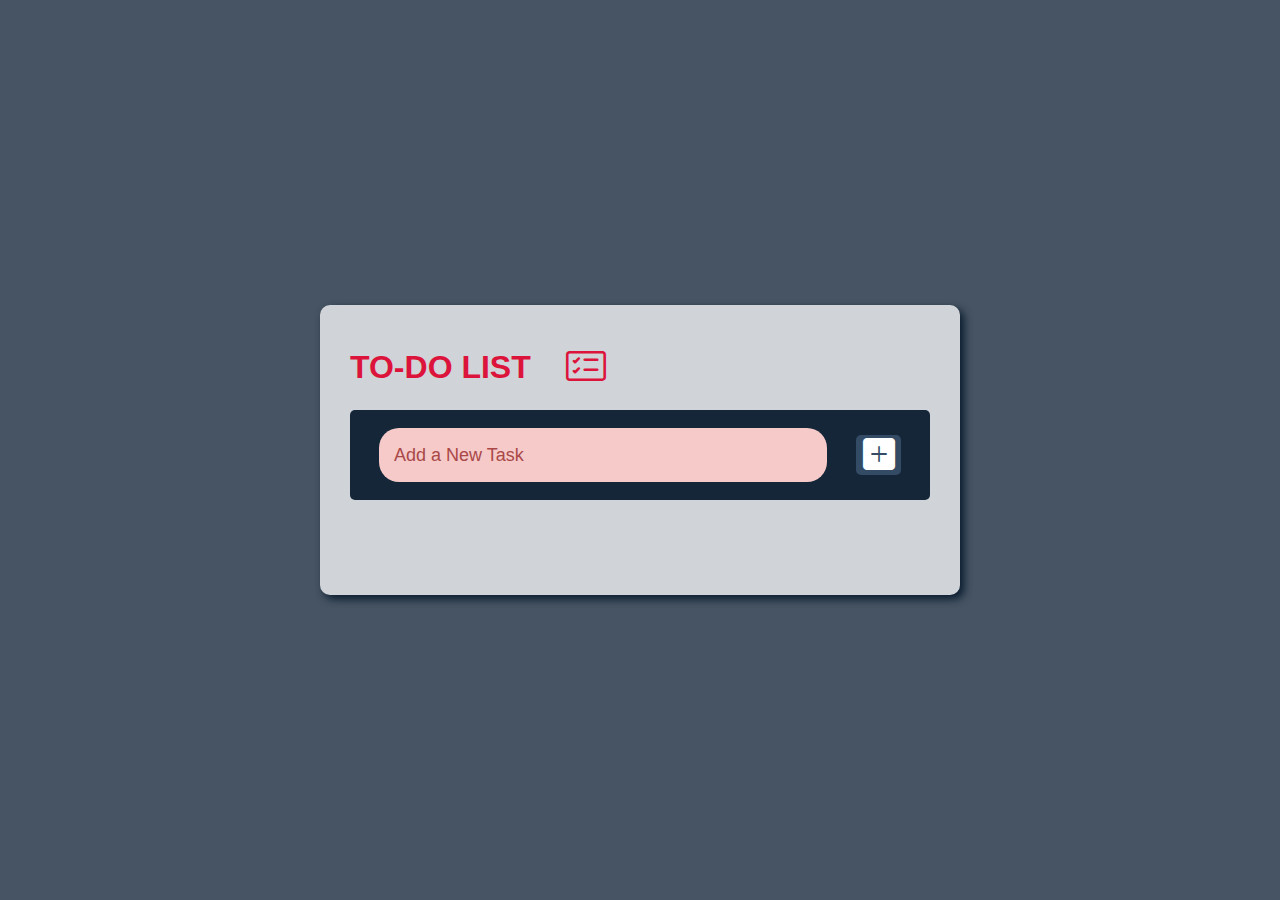
<file: index.html>
<!DOCTYPE html>
<html lang="en">
  <head>
    <meta charset="UTF-8" />
    <meta name="viewport" content="width=device-width, initial-scale=1.0" />
    <title>Document</title>
    <link rel="stylesheet" href="./style.css" />
    <link
      rel="stylesheet"
      href="https://cdn.jsdelivr.net/npm/bootstrap-icons@1.11.1/font/bootstrap-icons.css"
    />
  </head>
  <body>
    <!-- container -->
    <div class="container">
      <div class="to-do-app">
        <h2>TO-DO LIST <i class="bi bi-card-checklist"></i></h2>
        <!-- task adder -->
        <div class="new-task">
          <input id="input-box" type="text" placeholder="Add a New Task" />
          <button onclick="addTask()">
            <i class="bi bi-plus-square-fill"></i>
          </button>
        </div>
        <!-- task container -->
        <ul id="task-container">
          <!-- checked -->
          <!-- <li class="checked">
            Tasks <b><i class="bi bi-check-circle-fill"></i></b>
            <span><i class="bi bi-trash3"></i></span>
          </li>
          <li>
            Tasks <span><i class="bi bi-trash3"></i></span>
          </li>
          <li>
            Tasks <span><i class="bi bi-trash3"></i></span>
          </li> -->
        </ul>
      </div>
    </div>
    <script src="./script.js"></script>
  </body>
</html>
</file>
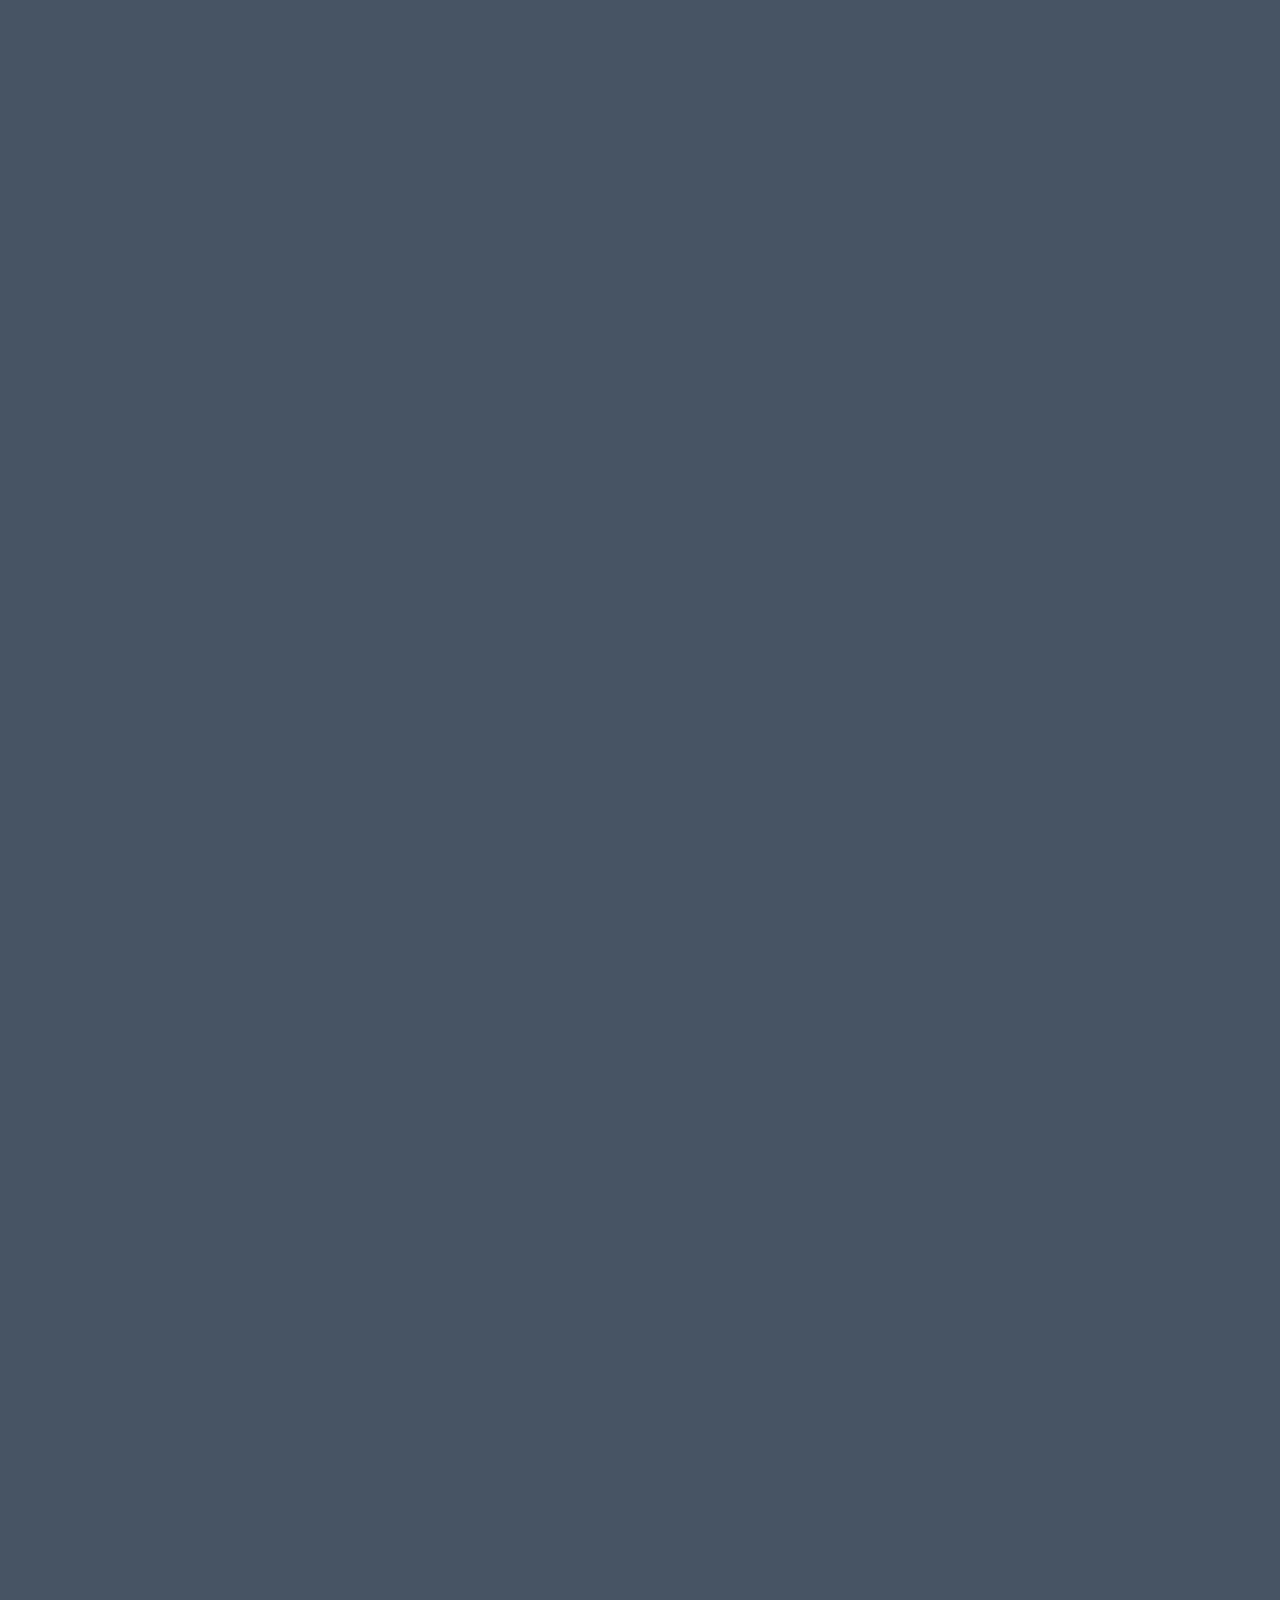
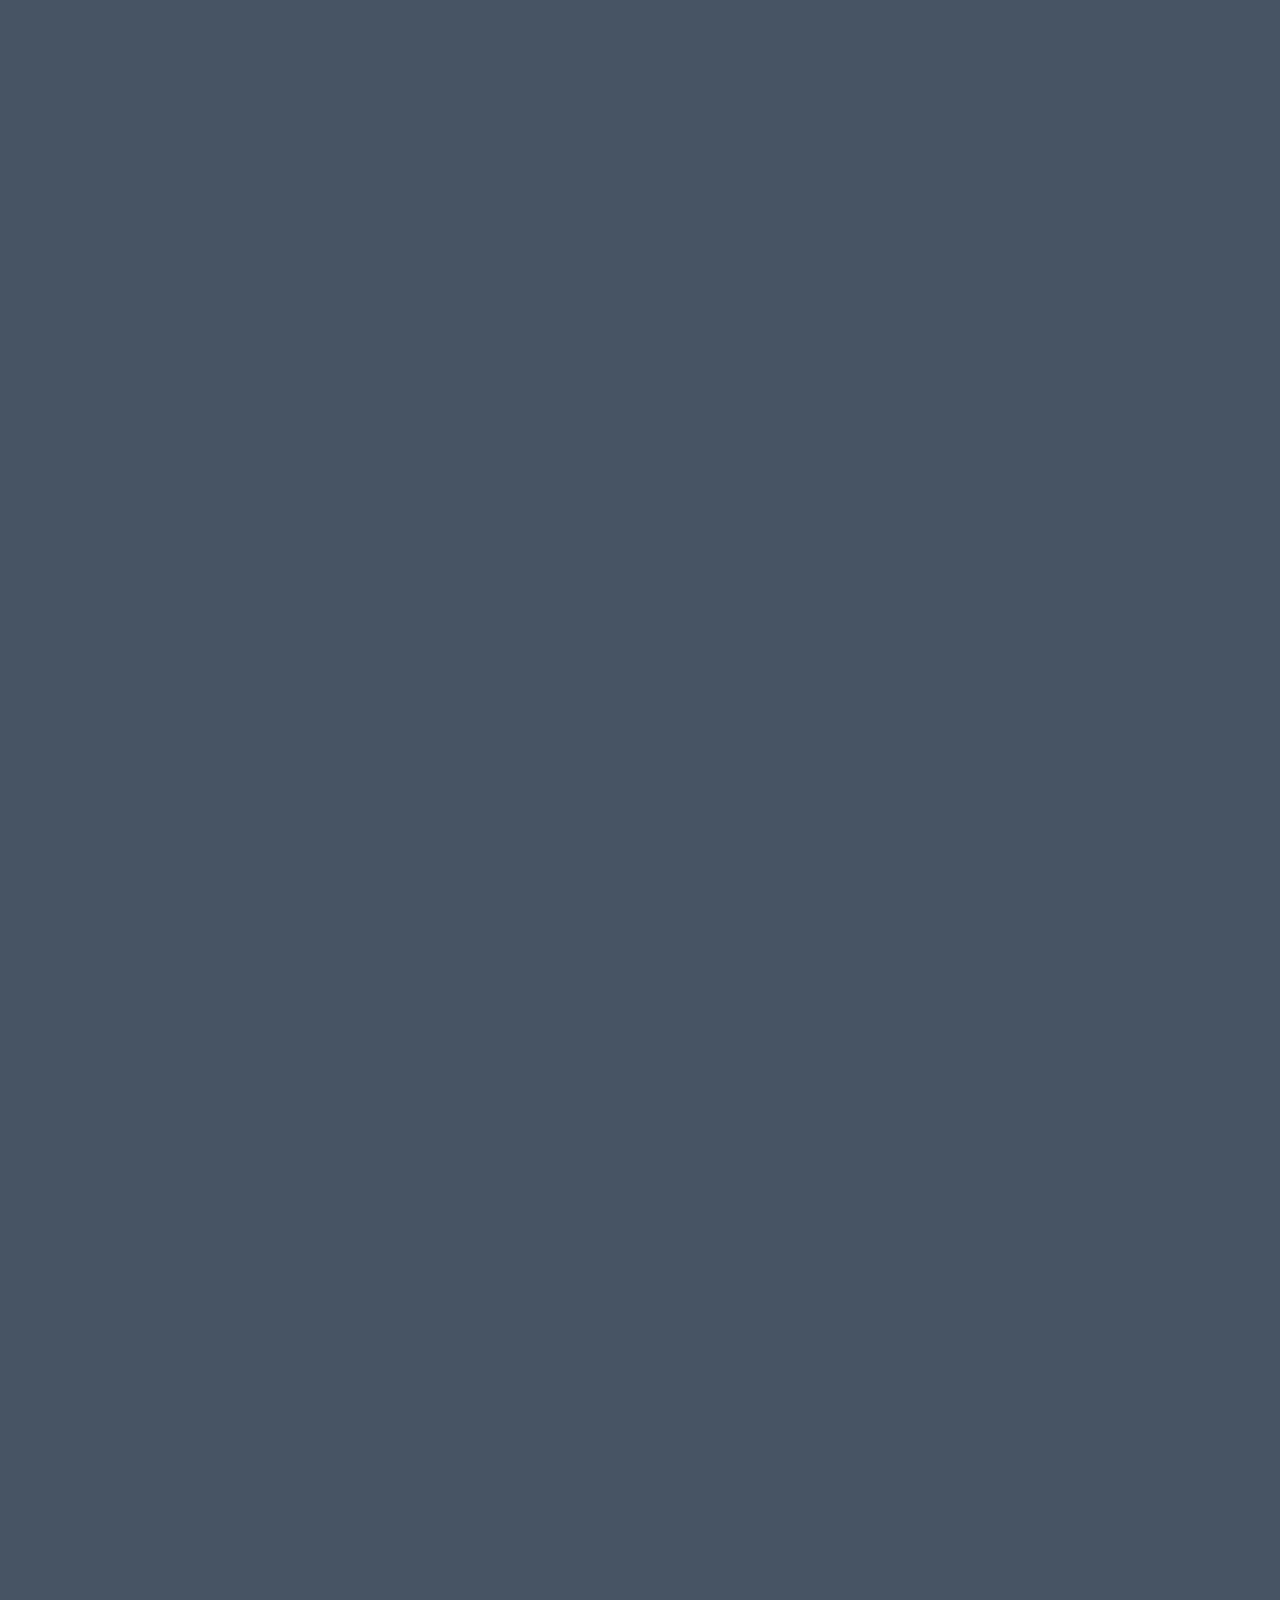
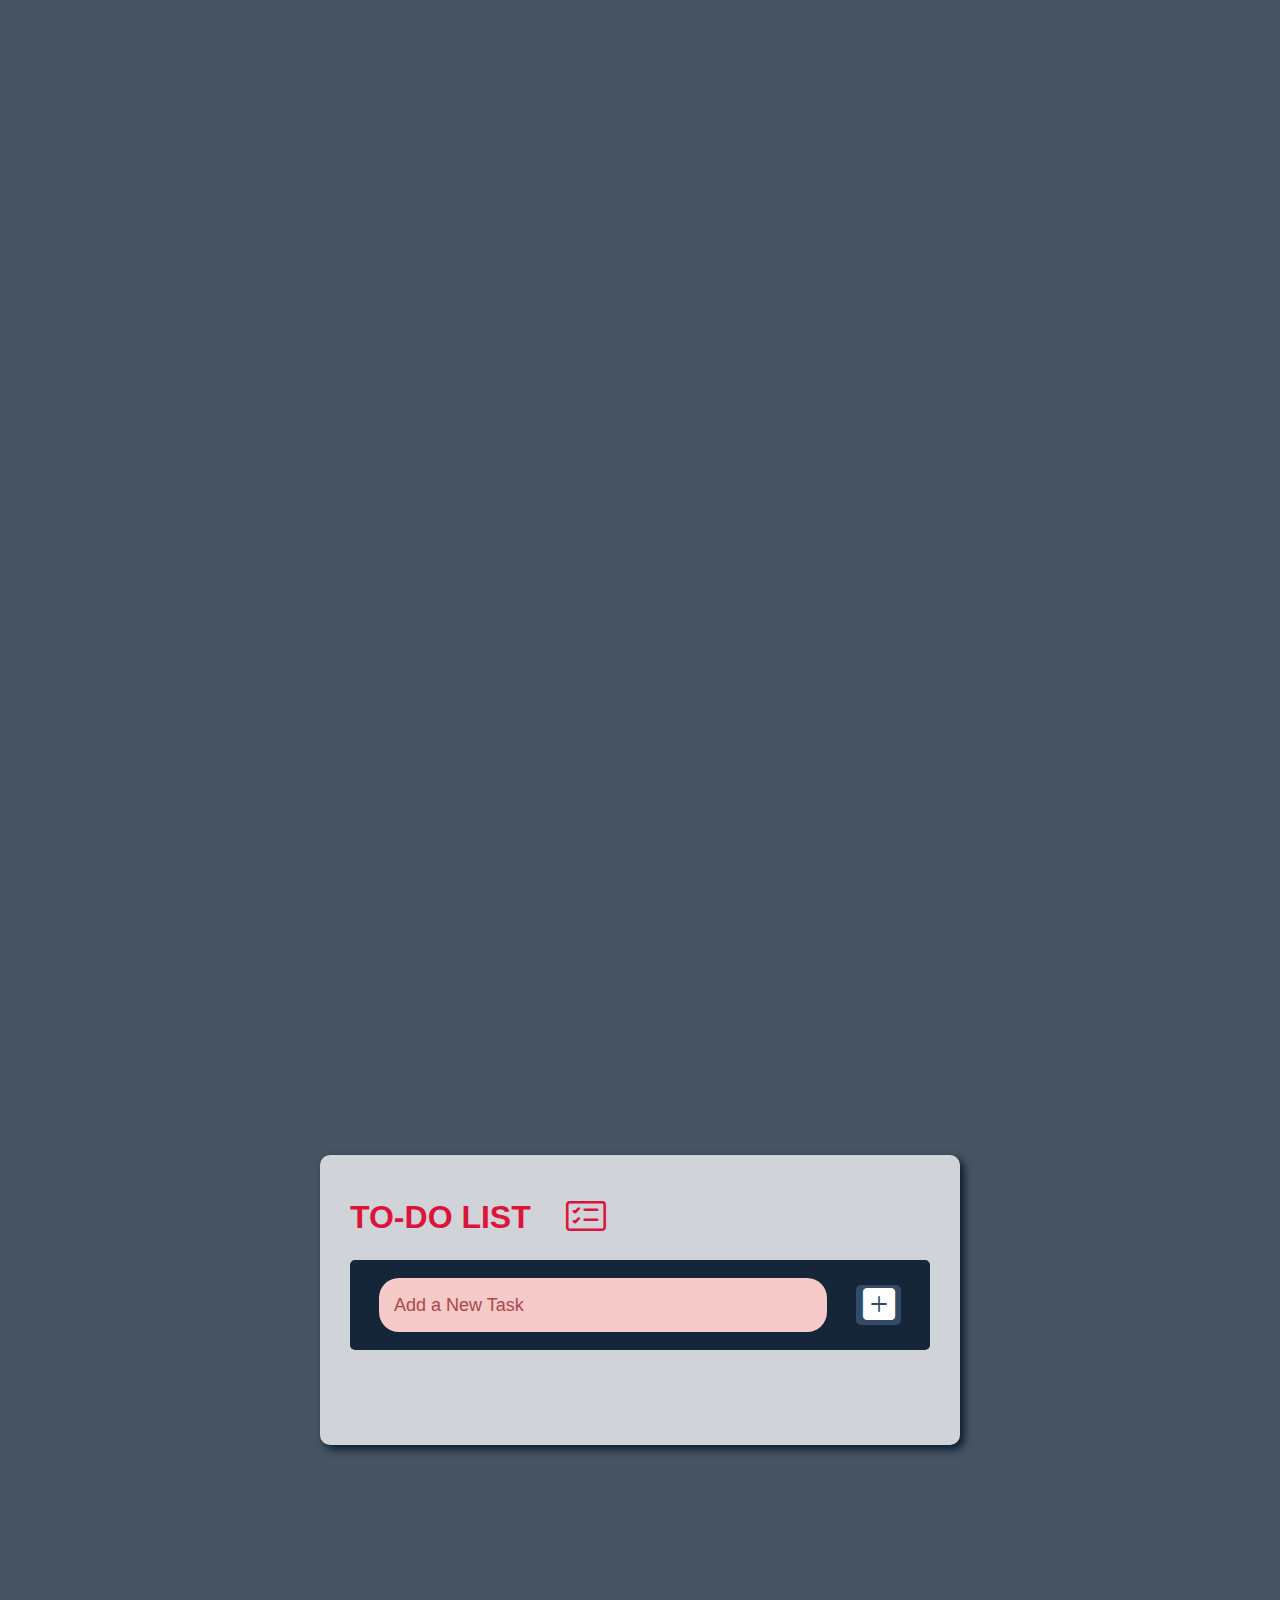
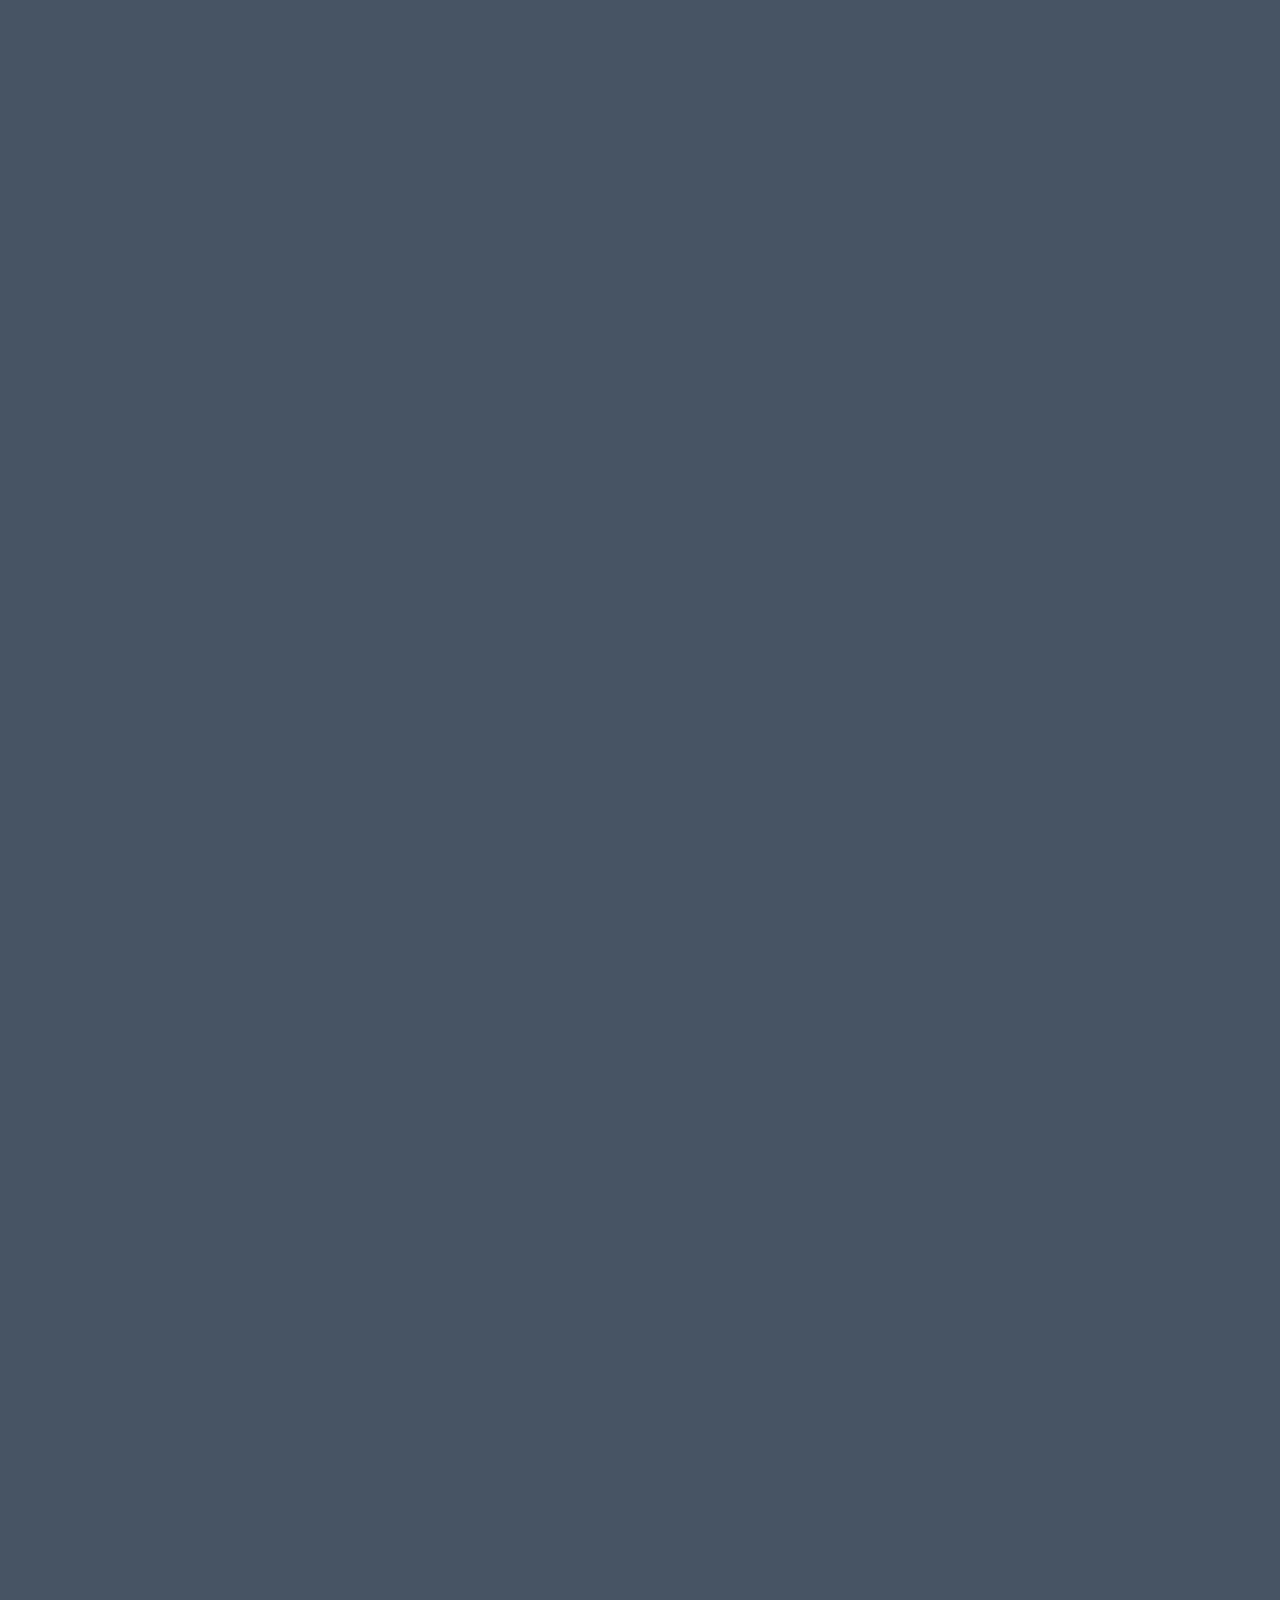
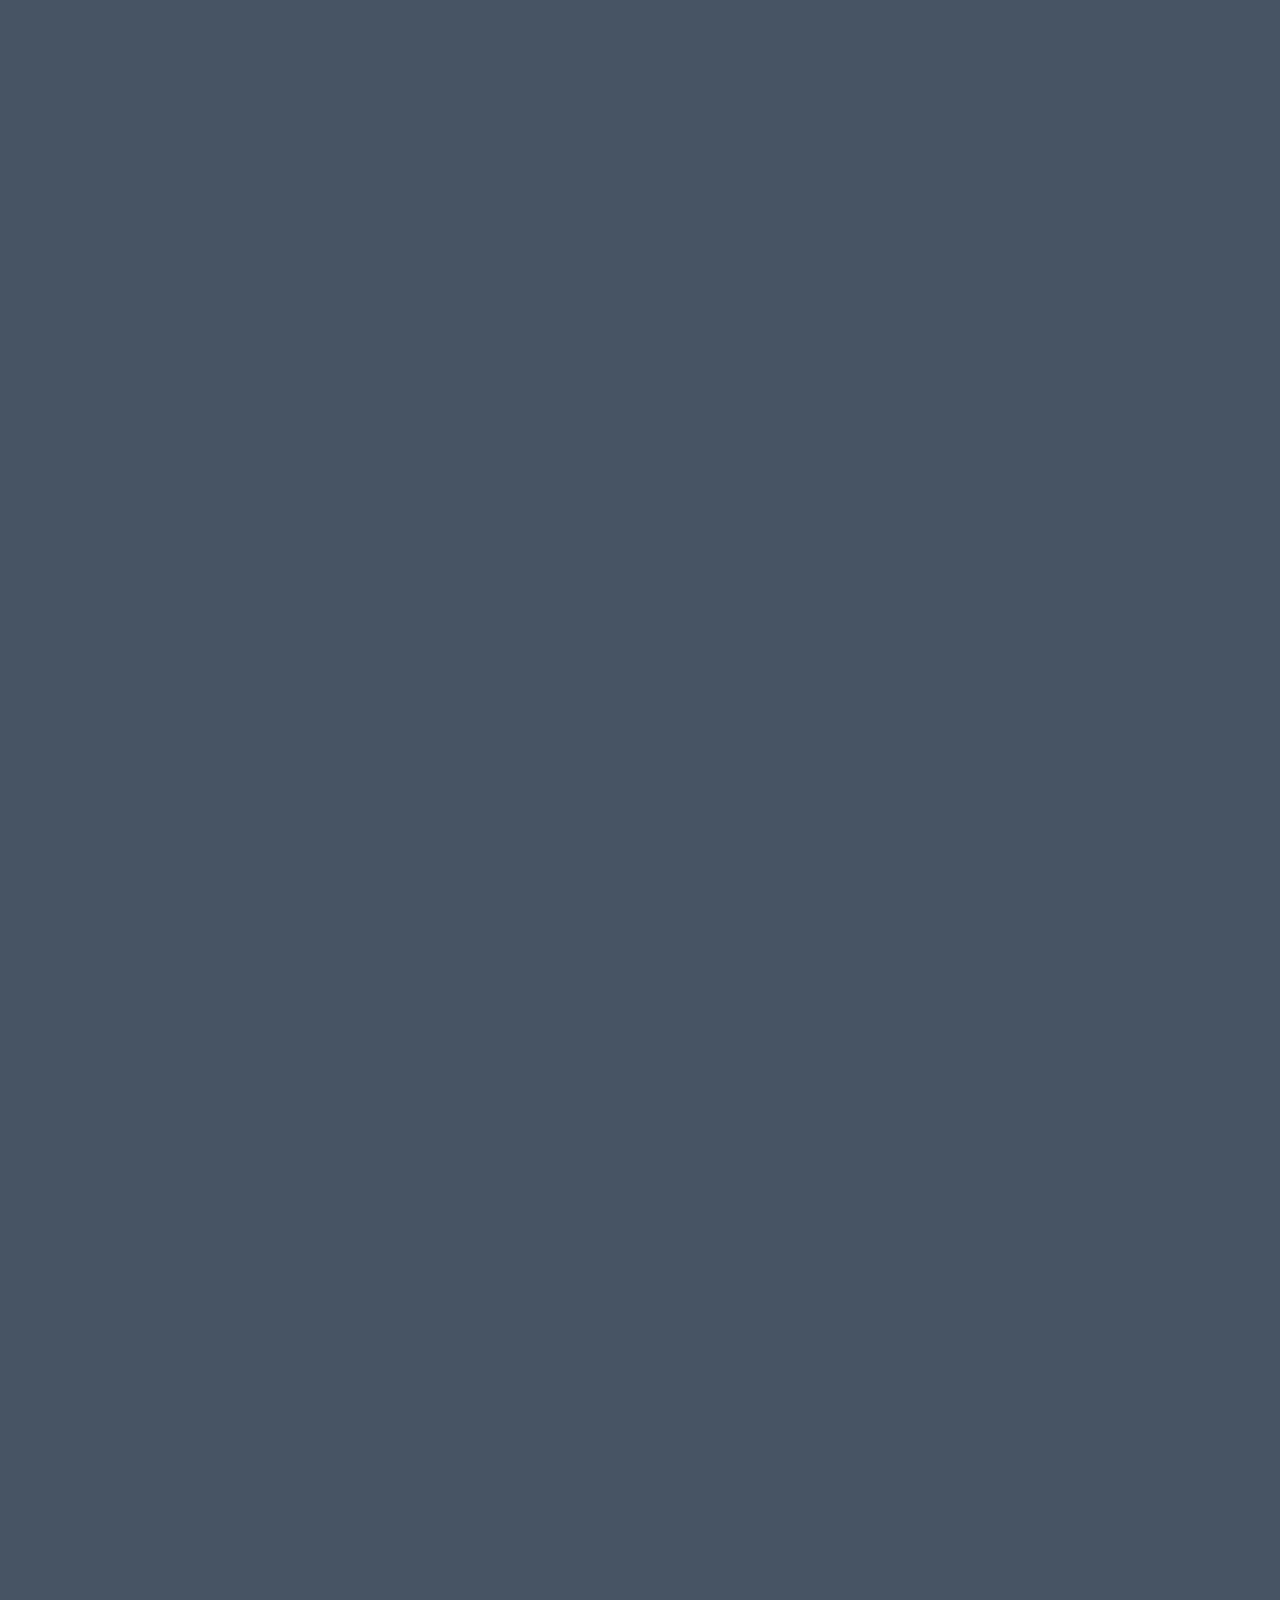
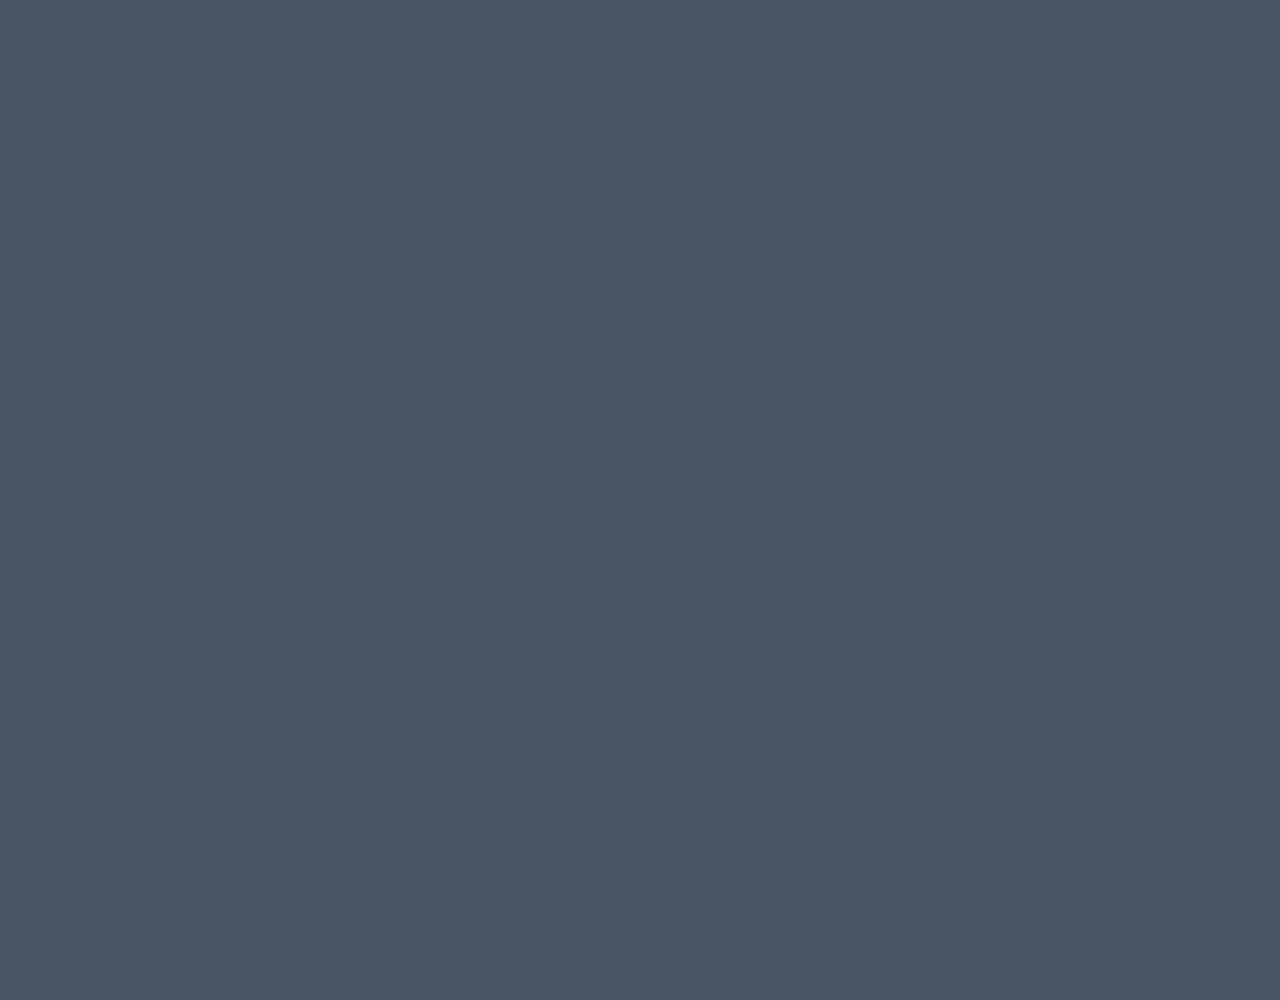
<file: to-dolist.html>
<!DOCTYPE html>
<html lang="en">
  <head>
    <meta charset="UTF-8" />
    <meta name="viewport" content="width=device-width, initial-scale=1.0" />
    <title>Document</title>
    <link rel="stylesheet" href="./to-dolist.css" />
    <link
      rel="stylesheet"
      href="https://cdn.jsdelivr.net/npm/bootstrap-icons@1.11.1/font/bootstrap-icons.css"
    />
  </head>
  <body>
    <!-- container -->
    <div class="container">
      <div class="to-do-app">
        <h2>TO-DO LIST <i class="bi bi-card-checklist"></i></h2>
        <!-- task adder -->
        <div class="new-task">
          <input id="input-box" type="text" placeholder="Add a New Task" />
          <button onclick="addTask()">
            <i class="bi bi-plus-square-fill"></i>
          </button>
        </div>
        <!-- task container -->
        <ul id="task-container">
          <!-- checked -->
          <!-- <li class="checked">
            Tasks <b><i class="bi bi-check-circle-fill"></i></b>
            <span><i class="bi bi-trash3"></i></span>
          </li>
          <li>
            Tasks <span><i class="bi bi-trash3"></i></span>
          </li>
          <li>
            Tasks <span><i class="bi bi-trash3"></i></span>
          </li> -->
        </ul>
      </div>
    </div>
    <script src="to-dolist.js"></script>
  </body>
</html>
</file>
<file: style.css>
* {
  margin: 0;
  padding: 0;
  font-family: Verdana, Geneva, Tahoma, sans-serif;
  box-sizing: border-box;
}

.container {
  width: 100%;
  height: 100vh;
  display: flex;
  align-items: center;
  justify-content: center;
  background-color: rgb(70, 84, 99);
}
.to-do-app {
  width: 50vw;
  background-color: rgba(255, 255, 255, 0.747);
  padding: 40px 30px 70px;
  border-radius: 10px;
  box-shadow: 4px 4px 8px rgba(1, 20, 39, 0.9);
}
.to-do-app h2 {
  width: 20vw;
  color: crimson;
  display: flex;
  align-items: center;
  justify-content: space-between;
  margin-bottom: 20px;
  font-size: xx-large;
  /* border: 1px solid black; */
}
.bi-card-checklist {
  font-size: 40px;
  font-weight: 900;
}
.new-task {
  height: 10vh;
  display: flex;
  align-items: center;
  justify-content: space-evenly;
  background-color: rgb(20, 38, 56);
  border-radius: 5px;
  margin-bottom: 25px;
}

input {
  width: 35vw;
  height: 6vh;
  border: none;
  outline: none;
  padding-left: 15px;
  background-color: rgb(245, 202, 200);
  border-radius: 20px;
  color: rgb(25, 31, 36);
  font-size: 18px;
}

button {
  width: 45px;
  height: 40px;
  color: white;
  font-size: 2rem;
  cursor: pointer;
  display: flex;
  align-items: center;
  justify-content: center;
  border-radius: 5px;
  border: none;
  outline: none;
  background-color: rgb(51, 75, 100);
}
li {
  height: 8vh;
  margin-bottom: 15px;
  background-color: crimson;
  border-radius: 10px;
  list-style: none;
  display: flex;
  align-items: center;
  justify-content: space-between;
  padding: 0px 20px;
  font-size: larger;
  color: rgb(1, 20, 39);
}
ul li span {
  width: 40px;
  height: 40px;
  color: white;
  font-size: x-large;
  font-weight: 900;
  cursor: pointer;
  background-color: rgb(1, 20, 39);
  border-radius: 5px;
  display: flex;
  align-items: center;
  justify-content: center;
}

.checked {
  text-decoration: line-through white;
  color: rgb(30, 74, 117);
}

::placeholder {
  color: rgb(170, 72, 72);
}
</file>
<file: to-dolist.css>
* {
  margin: 0;
  padding: 0;
  font-family: Verdana, Geneva, Tahoma, sans-serif;
  box-sizing: border-box;
}

.container {
  width: 100%;
  height: 1000vh;
  display: flex;
  align-items: center;
  justify-content: center;
  background-color: rgb(70, 84, 99);
}
.to-do-app {
  width: 50vw;
  background-color: rgba(255, 255, 255, 0.747);
  padding: 40px 30px 70px;
  border-radius: 10px;
  box-shadow: 4px 4px 8px rgba(1, 20, 39, 0.9);
}
.to-do-app h2 {
  width: 20vw;
  color: crimson;
  display: flex;
  align-items: center;
  justify-content: space-between;
  margin-bottom: 20px;
  font-size: xx-large;
  /* border: 1px solid black; */
}
.bi-card-checklist {
  font-size: 40px;
  font-weight: 900;
}
.new-task {
  height: 10vh;
  display: flex;
  align-items: center;
  justify-content: space-evenly;
  background-color: rgb(20, 38, 56);
  border-radius: 5px;
  margin-bottom: 25px;
}

input {
  width: 35vw;
  height: 6vh;
  border: none;
  outline: none;
  padding-left: 15px;
  background-color: rgb(245, 202, 200);
  border-radius: 20px;
  color: rgb(25, 31, 36);
  font-size: 18px;
}

button {
  width: 45px;
  height: 40px;
  color: white;
  font-size: 2rem;
  cursor: pointer;
  display: flex;
  align-items: center;
  justify-content: center;
  border-radius: 5px;
  border: none;
  outline: none;
  background-color: rgb(51, 75, 100);
}
li {
  height: 8vh;
  margin-bottom: 15px;
  background-color: crimson;
  border-radius: 10px;
  list-style: none;
  display: flex;
  align-items: center;
  justify-content: space-between;
  padding: 0px 20px;
  font-size: larger;
  color: rgb(1, 20, 39);
}
ul li span {
  width: 40px;
  height: 40px;
  color: white;
  font-size: x-large;
  font-weight: 900;
  cursor: pointer;
  background-color: rgb(1, 20, 39);
  border-radius: 5px;
  display: flex;
  align-items: center;
  justify-content: center;
}

.checked {
  text-decoration: line-through white;
  color: rgb(30, 74, 117);
}

::placeholder {
  color: rgb(170, 72, 72);
}
</file>
